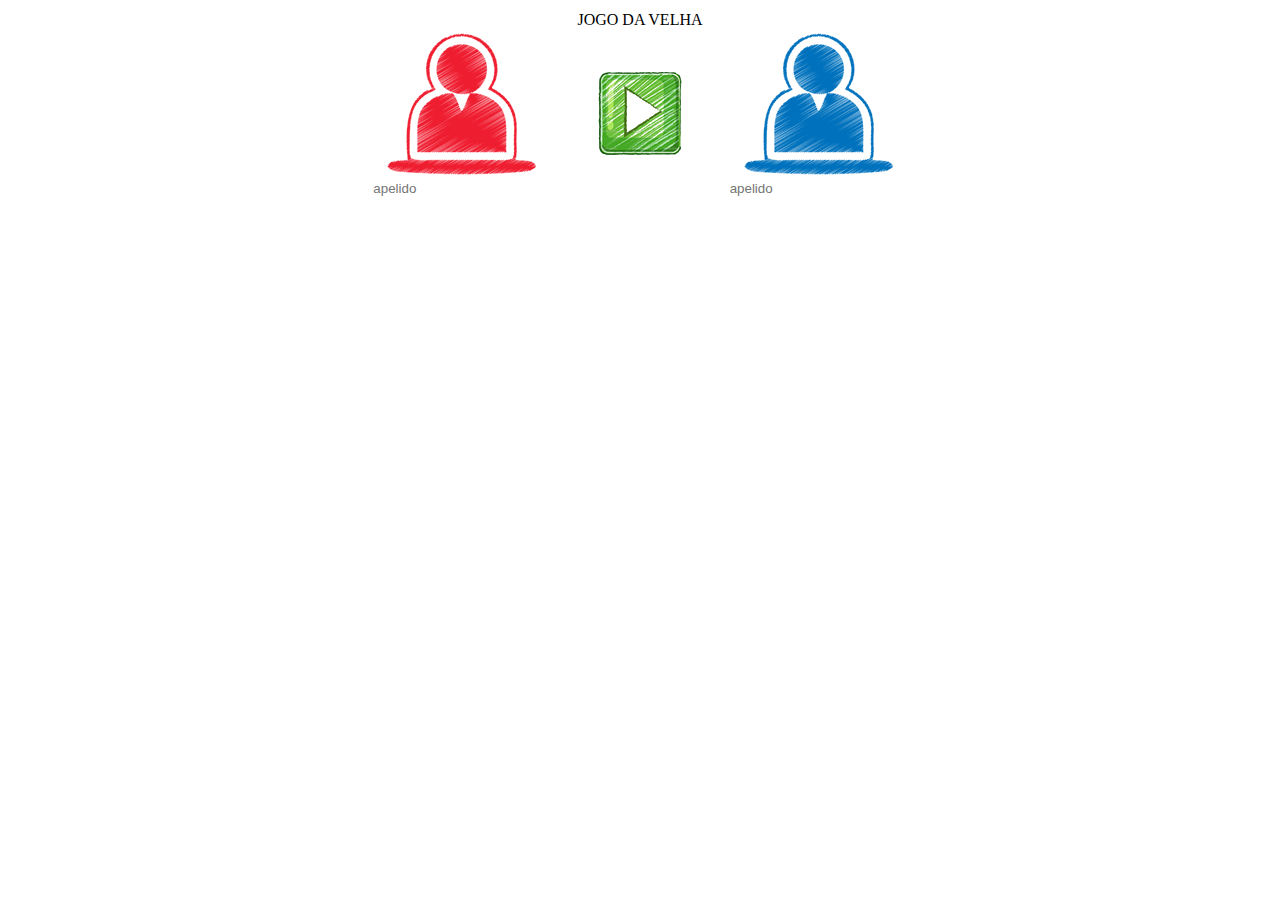
<file: jogo_da_velha Jquery/index.html>
<!DOCTYPE HTML>
<html lang="pt-br">
	<head>
		<meta charset="UTF-8">

		<title>Jogo da velha</title>
		<script src="jquery-2.2.1.js"></script>
		<script src="jogo.js"></script>
	</head>

	<body>
		<div id="pagina_inicial" align="center">

			<table border="0" width="600px;">
			<tbody>
				<tr>
					<td colspan="3" align="center">JOGO DA VELHA</td>

				</tr>
				<tr>
					<td align="center"><img src="imagens/jogador_1.png">
					</br>
					<input id="campo1" type="text" maxlength="10" placeholder="apelido" style="border: 0px;">
					</td>
					<td align="center"><img id="inicia_jogo" src="imagens/iniciar.png">
					</td>
					<td align="center"><img src="imagens/jogador_2.png">
					</br>
					<input id="campo2" type="text" maxlength="10" style="border:0px;" placeholder="apelido">
					</td>
				</tr>
			  </tbody>
			</table>
			
		</div>

		<div id="palco_jogo" style=" display: none; margin-top: 50px; text-align: center;">
			<div style="display: inline-block;" >

				<img src="imagens/jogador_1.png">
			</br>
			<span id="jg1"></span>
				<div style="display: inline-block;">
		</div>
	</div>
		<div style="display: inline-block;">
				<table border="0">
				<tr>
					<td  style="border-bottom: solid 1px green; border-right: solid green 1px;">
						<div class="jogada" id="a-1" class="jogada" style="width: 100px; height: 100px;">
							
						</div>
					</td>
					<td style="border-bottom: solid 1px green; border-right: solid 1px green;">
						<div id="a-2" class="jogada" class="jogada" style="width: 100px; height: 100px;">
							
						</div>
					</td>
					<td style="border-bottom: solid 1px green;">
						<div id="a-3" class="jogada" style="width: 100px; height: 100px;">
							
						</div>
					</td>
				</tr>
				<tr>
					<td style="border-bottom: solid 1px green; border-right: solid 1px green;">
						<div id="b-1" class="jogada" style="width: 100px; height: 100px;">
							
						</div>
					</td>
					<td style="border-bottom: solid 1px green; border-right: solid 1px green;">
						<div id="b-2" class="jogada" style="width: 100px; height: 100px;">
							
						</div>
					</td>
					<td style="border-bottom: solid 1px green;">
						<div id="b-3" class="jogada" style="width: 100px; height: 100px;">
						
					</div>
				</td>
				</tr>
				<tr>
					<td style="border-right: solid 1px green;">
						<div id="c-1" class="jogada" style="width: 100px; height: 100px;">
						
					</div>
				</td>
					<td style="border-right: solid 1px green;">
						<div id="c-2" class="jogada" style="width: 100px; height: 100px;">
						
					</div>
				</td>
					<td>
						<div id="c-3" class="jogada" style="width: 100px; height: 100px;">
						
					</div>
				</td>
				</tr>
			</table>
			</div >
			<div style="display: inline-block;">
				<img src="imagens/jogador_2.png">
			</br>
			<span id="jg2"></span>
			</div>
			
		</div>

	</body>
</html>
</file>
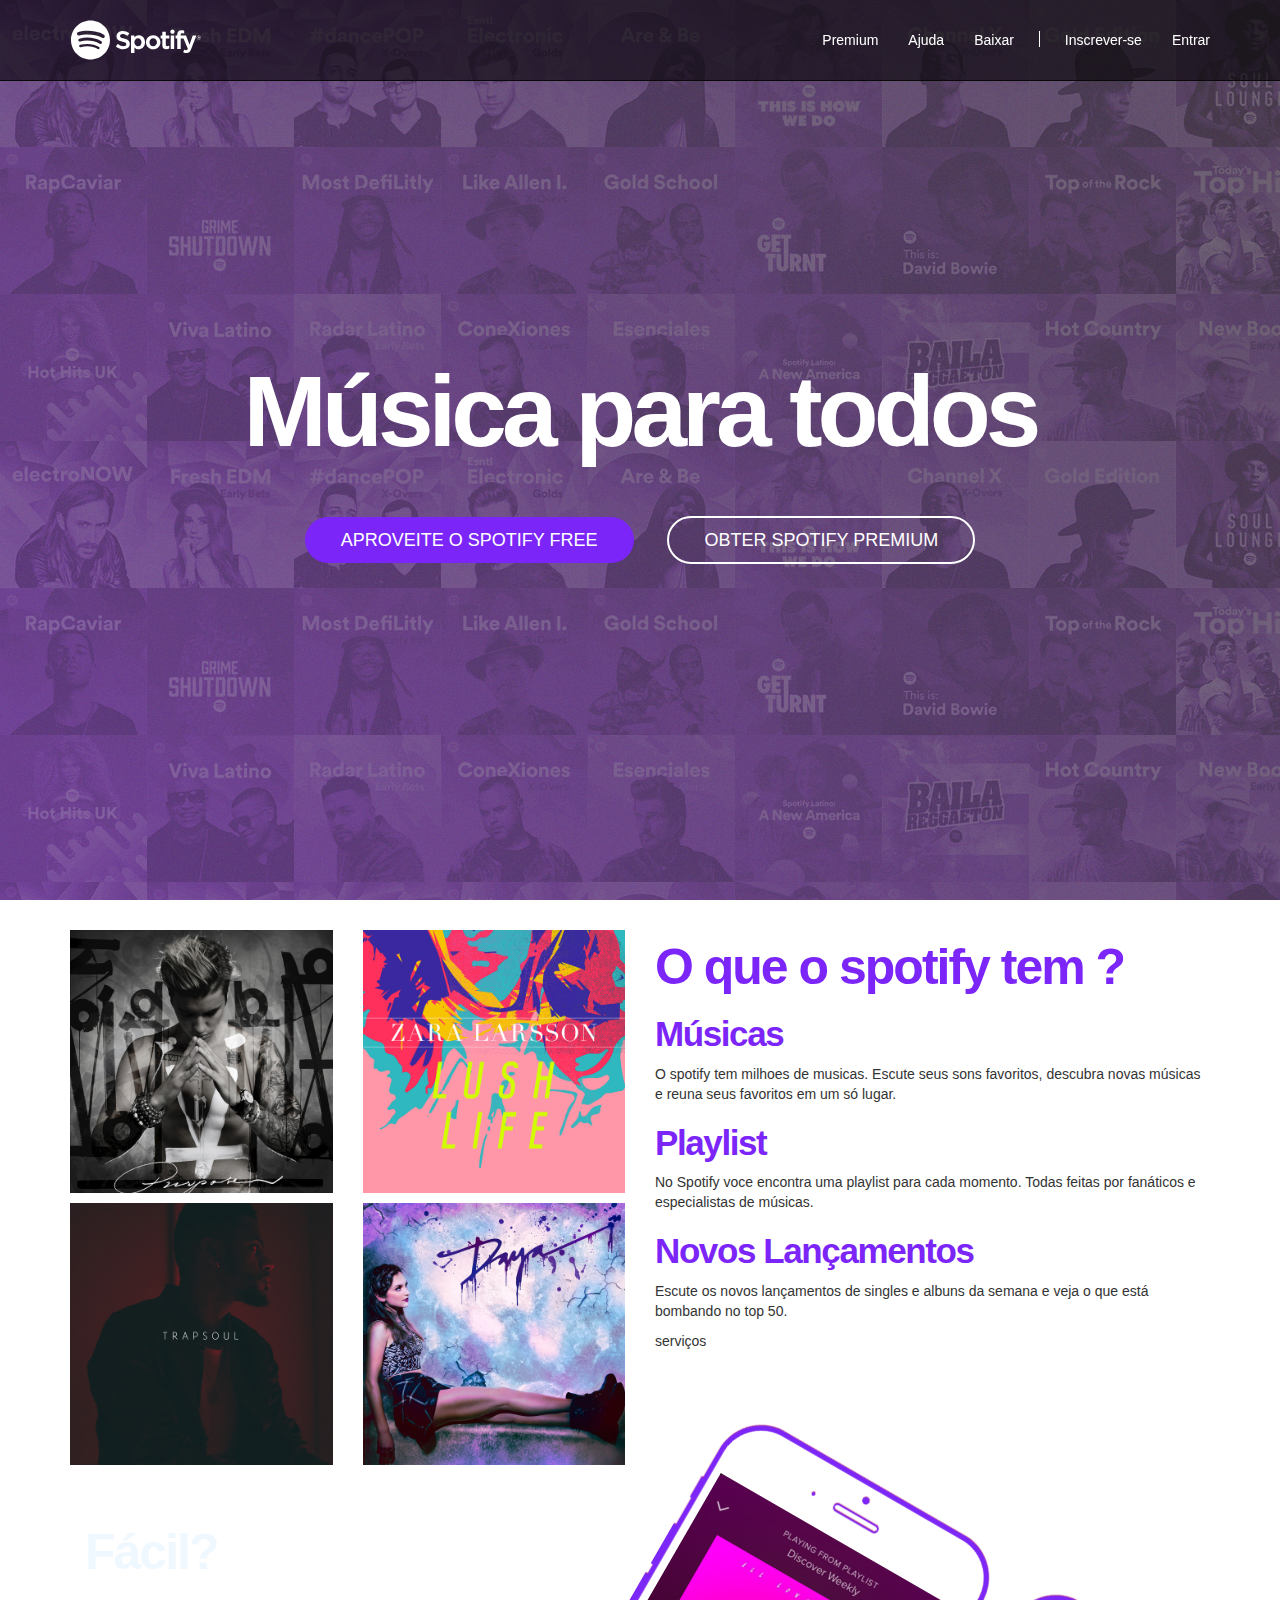
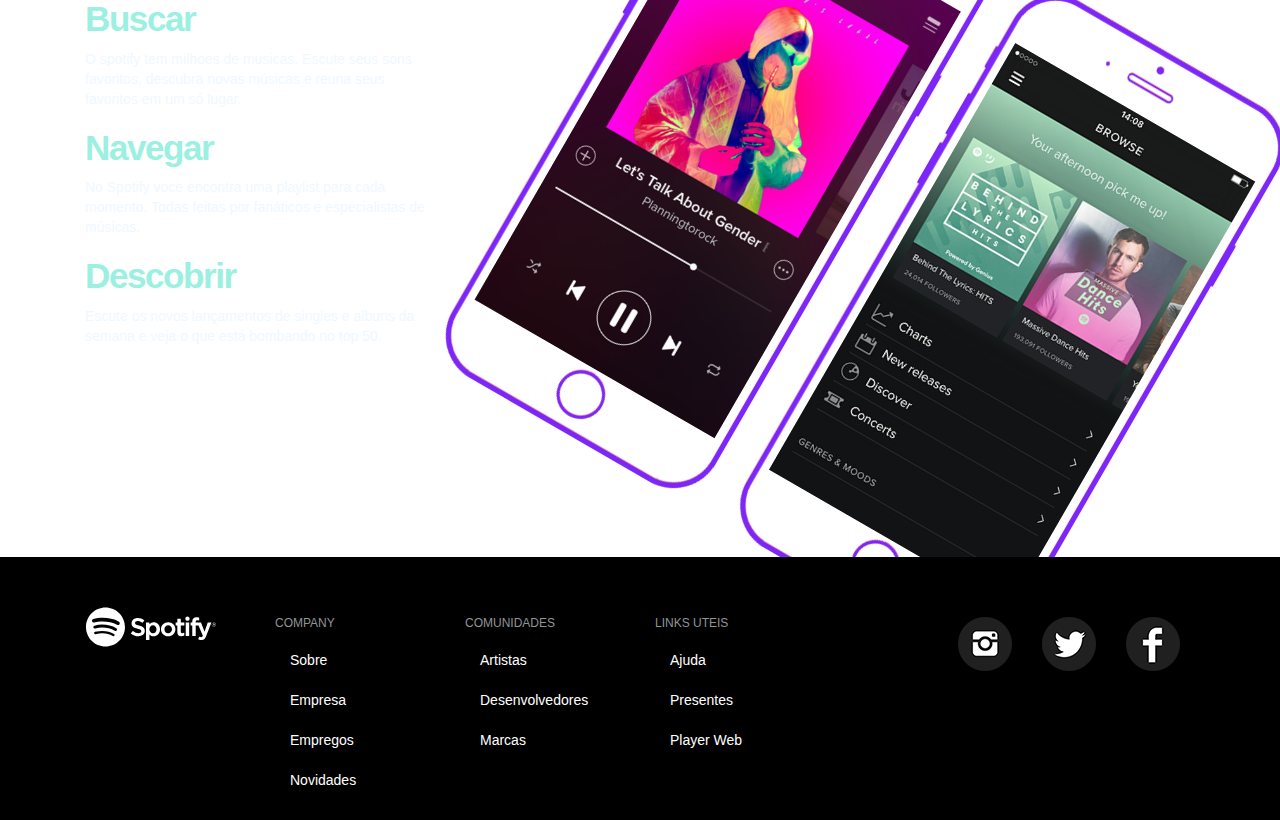
<file: projeto-inicial-spotify/index.html>
<!DOCTYPE html>
<html lang="pt-br">
  <head>
    <meta charset="utf-8">
    <meta http-equiv="X-UA-Compatible" content="IE=edge">
    <meta name="viewport" content="width=device-width, initial-scale=1">

    <title>Música para todos - Spotify</title>
    <link rel="icon" href="imagens/favicon.png">

    <!-- Bootstrap -->
    <link href="bootstrap/css/bootstrap.min.css" rel="stylesheet">
    <link href="estilo.css" rel="stylesheet">

    <!-- HTML5 shim and Respond.js for IE8 support of HTML5 elements and media queries -->
    <!-- WARNING: Respond.js doesn't work if you view the page via file:// -->
    <!--[if lt IE 9]>
      <script src="https://oss.maxcdn.com/html5shiv/3.7.2/html5shiv.min.js"></script>
      <script src="https://oss.maxcdn.com/respond/1.4.2/respond.min.js"></script>
    <![endif]-->
  </head>
  <body>

    <nav class="navbar navbar-inverse navbar-fixed-top navbar-transparente">
      
      <div class="container">
        <div class="navbar-header">

          <button type="button" class="navbar-toggle collapsed" data-toggle="collapse" data-target="#barra-navegacao">
            <span class="icon-bar"></span>
            <span class="icon-bar"></span>
            <span class="icon-bar"></span>

          </button>

          <a href="index.html" class="navbar-brand">
          
          <span class="img-logo">Spotify</span>
        </a>
       
          
        </div>
         <div class="collapse navbar-collapse" id="barra-navegacao">
           
        <ul class="nav navbar-nav navbar-right">
          <li><a href="">Premium</a></li>
          <li><a href="">Ajuda</a></li>
          <li><a href="">Baixar</a></li>
          <li class="divisor" role="separator"></li>
          <li><a href="">Inscrever-se</a></li>
          <li><a href="">Entrar</a></li>
        </ul>

        </div>
        
        
      </div>
    </nav>

<div class="capa">
  <div class="texto-capa">
    <h1>Música para todos</h1>
    <a href="" class="btn btn-custom btn-roxo btn-lg">Aproveite o Spotify Free</a>
    <a href="" class="btn btn-custom btn-branco btn-lg">Obter Spotify Premium</a>
    

  </div>
</div>

<section id="servicos">
  <div class="container">
    <div class='row'>

      <div class="col-md-6" >
        <div class="row albuns">

        <div class="col-md-6">
          <img src="imagens/img1.jpg" alt="" class="img-responsive">

        </div>

        <div class="col-md-6">

          <img src="imagens/img2.jpg" alt="" class="img-responsive">
        </div>
      </div>

        <div class="row">

          <div class="col-md-6">
          
            <img src="imagens/img3.jpg" alt="" class="img-responsive">

          </div>

          <div class="col-md-6">

            <img src="imagens/img4.jpg" alt="" class="img-responsive">

          </div>
        </div>

      </div>

      <!--separação linha-->

      <div class="col-md-6" >
        <h2>O que o spotify tem ?</h2>
        <h3>Músicas</h3>
        <p>
          O spotify tem milhoes de musicas. Escute seus sons favoritos, descubra novas músicas e reuna seus favoritos em um só lugar.
        </p>
        <h3>Playlist</h3>
        <p>
          No Spotify voce encontra uma playlist para cada  momento. Todas feitas  por fanáticos e especialistas  de músicas.
        </p>
        <h3>Novos Lançamentos</h3>
        <p>
          Escute os novos lançamentos de singles e albuns da semana e veja o que  está bombando no top 50.
        </p>

       serviços
      </div>

    </div>
  </div>

</section>

<section id="recursos">
  <div class="container">
    <div class="col-md-4" >
        <h2>Fácil?</h2>
        <h3>Buscar</h3>
        <p>
          O spotify tem milhoes de musicas. Escute seus sons favoritos, descubra novas músicas e reuna seus favoritos em um só lugar.
        </p>
        <h3>Navegar</h3>
        <p>
          No Spotify voce encontra uma playlist para cada  momento. Todas feitas  por fanáticos e especialistas  de músicas.
        </p>
        <h3>Descobrir</h3>
        <p>
          Escute os novos lançamentos de singles e albuns da semana e veja o que  está bombando no top 50.
        </p>

    </div>
    <div class="col-md-8" >
      <div class="row rotacao">

        <div class="col-md-6">

        <img src="imagens/iphone1.png" alt="" class="img-responsive">


        </div>

        <div class="col-md-6">

          <img src="imagens/iphone3.png" alt="" class="img-responsive">


        </div>

      </div>
        

    </div>

  </div>


</section>

<footer id="rodape">
  <div class="container">

    <div class="col-md-2">
      <span class="img-logo">Spotify</span>
      
    </div>

    <div class="col-md-2">
      <h4>company</h4>
      <ul class="nav">
        <li><a href="">Sobre</a></li>
        <li><a href="">Empresa</a></li>
        <li><a href="">Empregos</a></li>
        <li><a href="">Novidades</a></li>

      </ul>

    </div>

    <div class="col-md-2">
       <h4>comunidades</h4>
      <ul class="nav">
        <li><a href="">Artistas</a></li>
        <li><a href="">Desenvolvedores</a></li>
        <li><a href="">Marcas</a></li>
     

      </ul>

    </div>

   <div class="col-md-2">
    <h4>links uteis</h4>
    <ul class="nav">
      <li><a href="">Ajuda</a></li>
      <li><a href="">Presentes</a></li>
      <li><a href="">Player Web</a></li>

    </ul>
     

   </div>

    <div class="col-md-4">
      <ul class="nav">
        <li class="item-rede-social"><a href=""><img src="imagens/facebook.png"></a></li>
        <li class="item-rede-social"><a href=""><img src="imagens/twitter.png"></a></li>
        <li class="item-rede-social"><a href=""><img src="imagens/instagram.png"></a></li>
        
      </ul>
      

    </div>




    

  </div>
  

</footer>
    

    <!-- jQuery (necessary for Bootstrap's JavaScript plugins) -->
    <script src="https://ajax.googleapis.com/ajax/libs/jquery/1.11.3/jquery.min.js"></script>

    <!-- Include all compiled plugins (below), or include individual files as needed -->
    <script src="bootstrap/js/bootstrap.min.js"></script>
  </body>
</html>
</file>
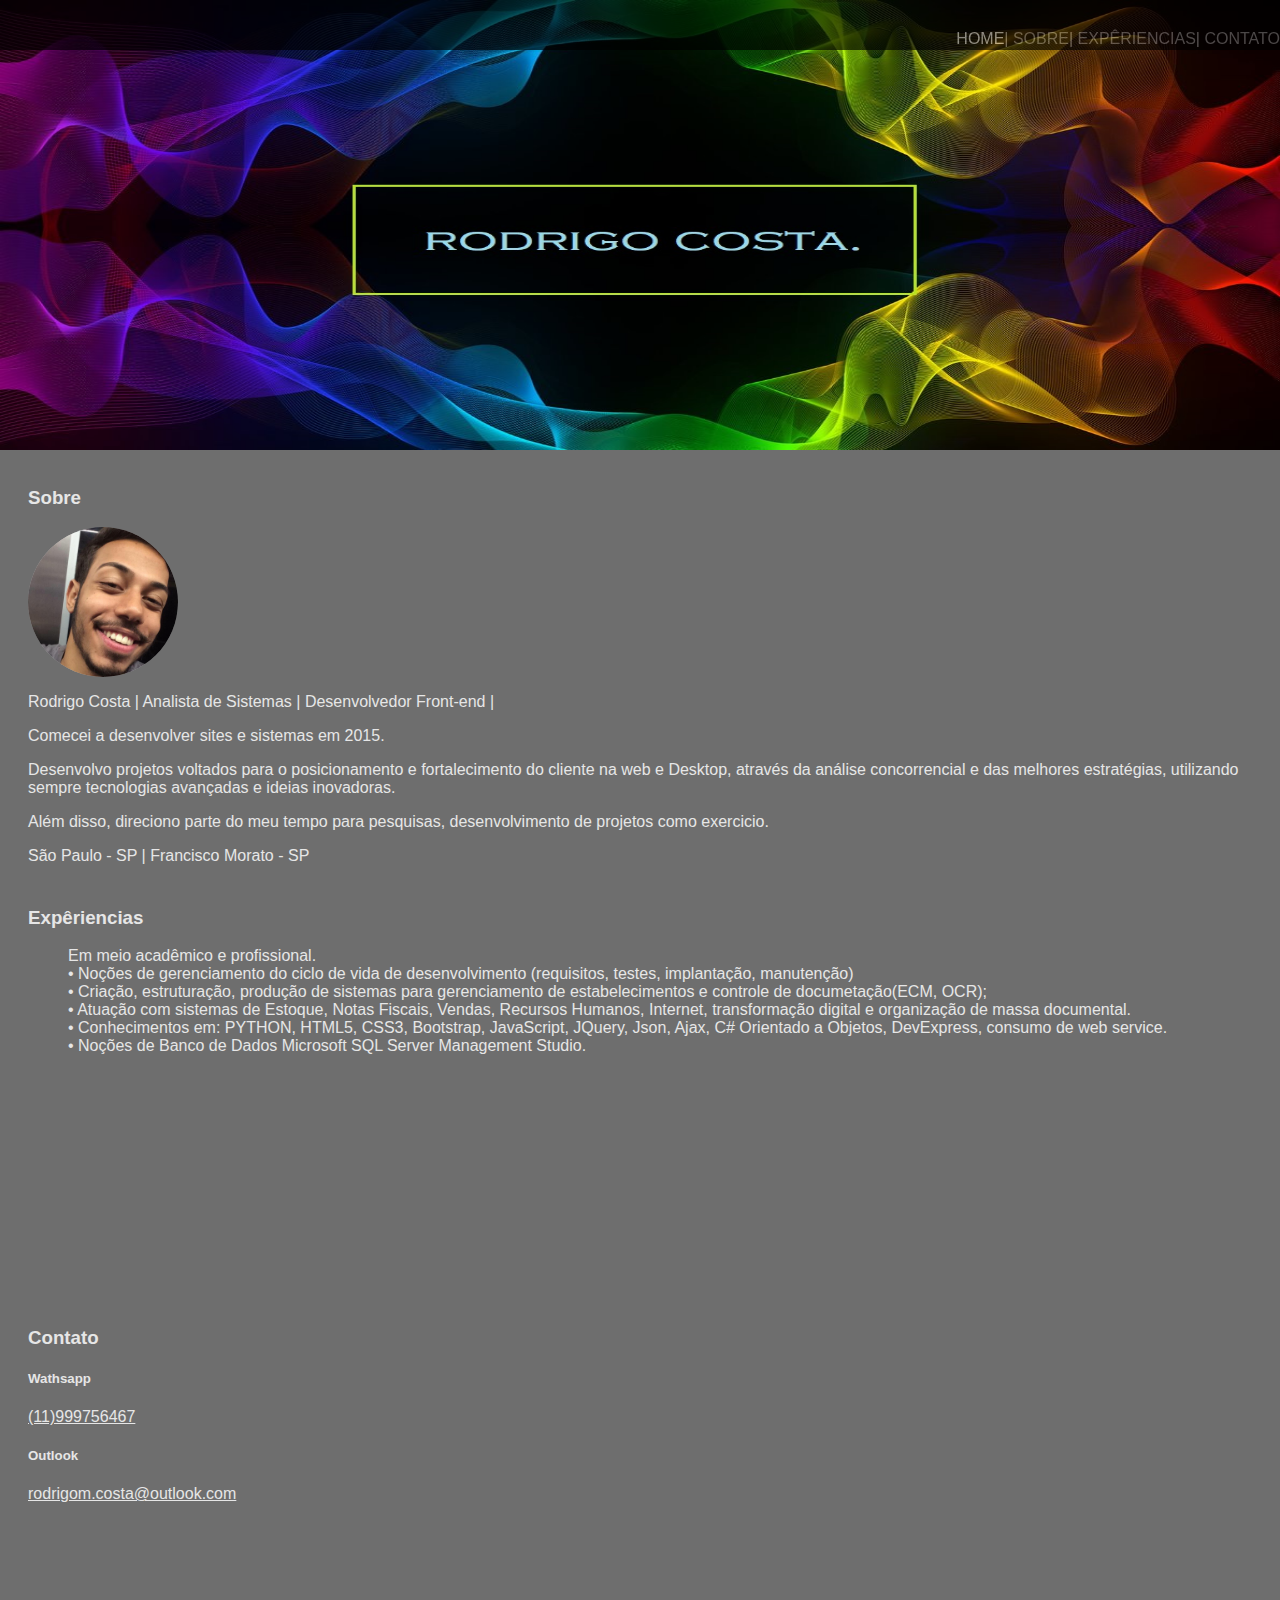
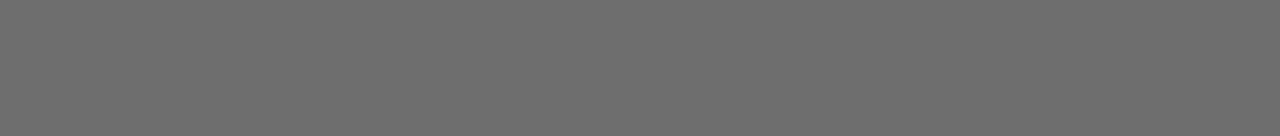
<file: Site de apresentaçõa/index.html>
<!DOCTYPE html>
<html>
<head>
	<title>Rodrigo-Desenvolvedor Front-end</title>
	<meta charset="utf-8">
	<style type="text/css">
	

	img{

		top: 0px;
		left: 0px;
		right: 0px;
		position: absolute;

	}

		
		body{
	background: #6E6E6E;
	padding: 5px;
	font-family: Verdana, sans-serif;


}
a:link{
	color:#6E6E6E; 
	text-decoration: none;

}
a:visited{
	color:#BDBDBD;
}
a:hover{
	color: white;
}

#posmen{
	position: fixed;
	top: 30px;
	right:0px;
	font-family: Verdana, sans-serif;
	}

#menu{
	position: fixed;
	top: 0px;
	left: 0px;
	width: 100%
	
}


#Sobre{
			background:#6E6E6E ;
			padding: 5px;
			width: : 400px;
			height: 400px;
			margin: 10px 10px;
			margin-top: 450px;
			

		}
#Serviços{
			background :#6E6E6E ;
			padding: 5px;
			width: : 400px;
			height: 400px;
			margin: 10px 10px;
			margin-top: 10px;

		}
#home{
			background:#6E6E6E  ;
			padding: 5px;
			width: : 400px;
			height: 400px;
			margin: 10px 10px;
			margin-top: 10px;

		}
#Exp{
			background:#6E6E6E  ;
			padding: 5px;
			width: : 400px;
			height: 400px;
			margin: 10px 10px;
			margin-top: 10px;

		}
#porti{
			background:#6E6E6E  ;
			padding: 5px;
			width: : 400px;
			height: 400px;
			margin: 10px 10px;
			margin-top: 10px;

		}
#Contato{
			background:#6E6E6E  ;
			padding: 5px;
			width: : 400px;
			height: 400px;
			margin: 10px 10px;
			margin-top: 10px;

		}
		.caixa{
	background: black;
	opacity:0.65;
	-moz-opacity: 0.65;
	filter: alpha(opacity=65);
	width: 50px;
	height: 50px;
	color: gray;
}
.circle {
  background-color: #aaa;
  border-radius: 50%;
  width: 150px;
  height: 150px;
  overflow: hidden;
  position: relative;
}

.circle img {
  bottom: 0;
  width: 100%;
position: absolute;
}
.font{
	font-family: Verdana, sans-serif;
	color: #E6E6E6;
}

	</style>


</head>
<body>
	
		<img src="CSS/RAIN.jpg" width="100%" height="450px" >

		

	</div>
	<div id="menu" class="caixa">
		<div id="posmen">
		<a href="">HOME</a>|
		<a href="#Sobre">SOBRE</a>|
		<a href="#Exp">EXPÊRIENCIAS</a>|
		<a href="#Contato">CONTATO</a>
		</div>
	</div>

	

	<div id="Sobre" class="font">
		<h3>Sobre</h3>
		<div class="circle">
  <img src="CSS/ro.jpg">
</div>
		
		<p>Rodrigo Costa | 
Analista de Sistemas | Desenvolvedor Front-end |

<p>Comecei a desenvolver sites e sistemas em 2015.</p>

<p>Desenvolvo projetos voltados para o posicionamento e fortalecimento do cliente na web e Desktop, através da análise concorrencial e das melhores estratégias, utilizando sempre tecnologias avançadas e ideias inovadoras.</p>

<p>Além disso, direciono parte do meu tempo para pesquisas, desenvolvimento de projetos como exercicio.</p>
<p>São Paulo - SP | Francisco Morato - SP</p>
	</div>

	<div id="Exp" class="font">
		<h3>Expêriencias</h3>
		<ul>
			<p>
				
				Em meio acadêmico e profissional.<br>
•	Noções de gerenciamento do ciclo de vida de desenvolvimento (requisitos, testes, implantação, manutenção)<br>
•	Criação, estruturação, produção de sistemas para gerenciamento de estabelecimentos e controle de documetação(ECM, OCR);<br>
•	Atuação com sistemas de Estoque, Notas Fiscais, Vendas, Recursos Humanos, Internet, transformação digital e organização de massa documental.<br>
•	Conhecimentos em: PYTHON, HTML5, CSS3, Bootstrap, JavaScript, JQuery, Json, Ajax, C# Orientado a Objetos, DevExpress, consumo de web service.<br>
•	Noções de Banco de Dados Microsoft SQL Server Management Studio.<br>
			</p>

		</ul>
	
	</div>
	
	<div id="Contato" class="font">
		<h3>Contato</h3>
		<h5>Wathsapp</h5>
		<u><p>(11)999756467</p></u>

		<h5>Outlook</h5>
		<u><p>rodrigom.costa@outlook.com</p></u>
	</div>

</body>
</html>
</file>
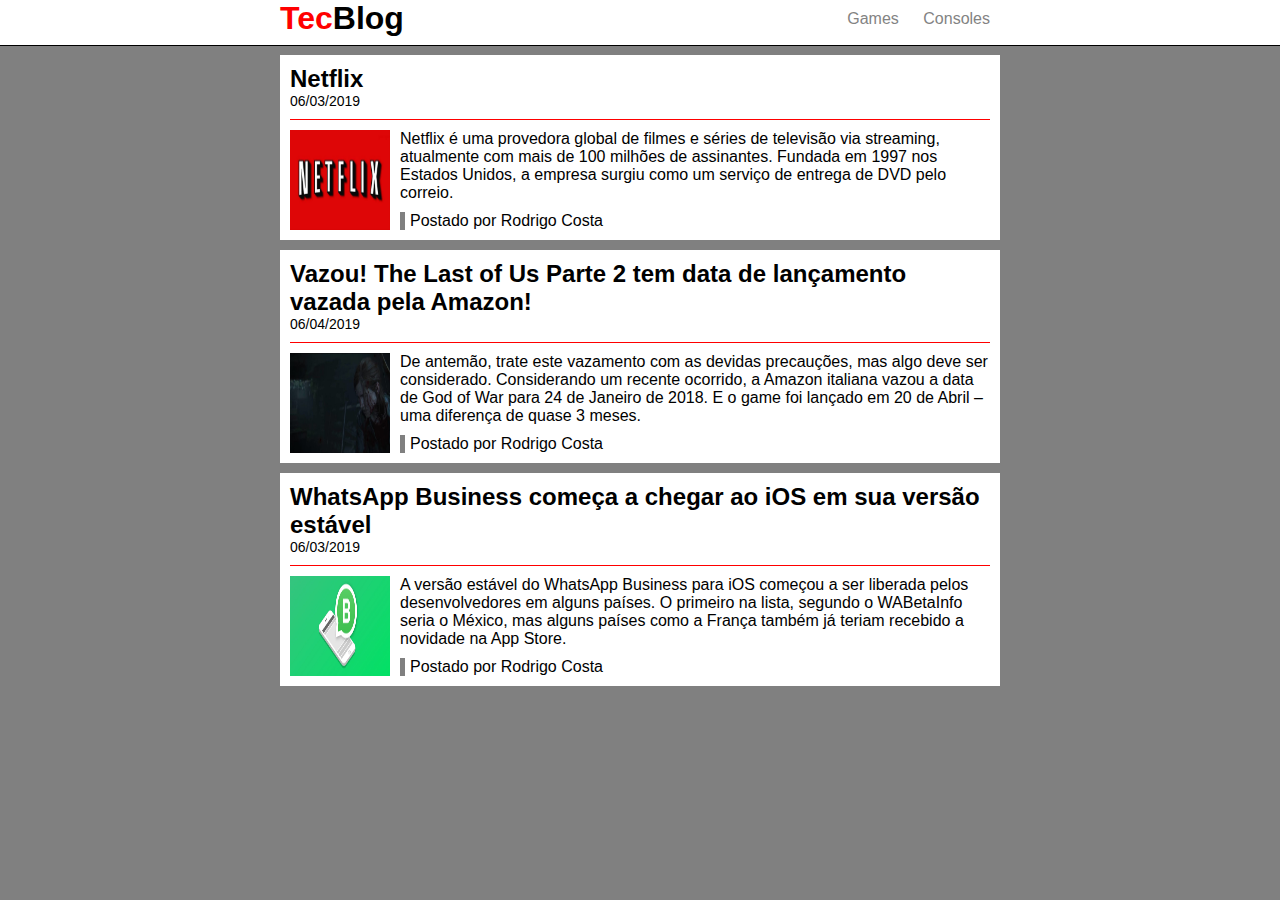
<file: tecblog/index.html>
<!DOCTYPE html>
<html>
<head>
	<title>TecBlog-Seu Blog de Tecnologia</title>
	<meta charset="utf-8">
	<link rel="stylesheet" type="text/css" href="css/style.css"/>
</head>
<body>

	

	<div id="navegacao">
		<div id="area">
			<H1 id="logo"><span class="vermelho">Tec</span>Blog</H1>
			<div id="menu">
				<a href="index.html">Games</a>
				<a href="index.html">Consoles</a>
			</div>

		</div>

	</div>

	<div id="area-princ">
		<div id="postagem">
			<h2>Netflix</h2>
			<span class="data-post">06/03/2019</span>
			<img class="img" src="img/img1.jpg" >
			<p>Netflix é uma provedora global de filmes e séries de televisão via streaming, atualmente com mais de 100 milhões de assinantes. Fundada em 1997 nos Estados Unidos, a empresa surgiu como um serviço de entrega de DVD pelo correio.</p>
            
            <span class="borda">Postado por Rodrigo Costa</span>
		</div>
		<div id="postagem">
			<h2>Vazou! The Last of Us Parte 2 tem data de lançamento vazada pela Amazon!</h2>
			<span class="data-post">06/04/2019</span>
			<img class="img" src="img/img2.jpg" >
			<p>De antemão, trate este vazamento com as devidas precauções, mas algo deve ser considerado. Considerando um recente ocorrido, a Amazon italiana vazou a data de God of War para 24 de Janeiro de 2018. E o game foi lançado em 20 de Abril – uma diferença de quase 3 meses.</p>
            
            <span class="borda">Postado por Rodrigo Costa</span>
		</div>
		<div id="postagem">
			<h2>WhatsApp Business começa a chegar ao iOS em sua versão estável</h2>
			<span class="data-post">06/03/2019</span>
			<img class="img" src="img/img3.jpg" >
			<p>A versão estável do WhatsApp Business para iOS começou a ser liberada pelos desenvolvedores em alguns países. O primeiro na lista, segundo o WABetaInfo seria o México, mas alguns países como a França também já teriam recebido a novidade na App Store.</p>
            
            <span class="borda">Postado por Rodrigo Costa</span>
		</div>
	</div>


	

</body>
</html>
</file>
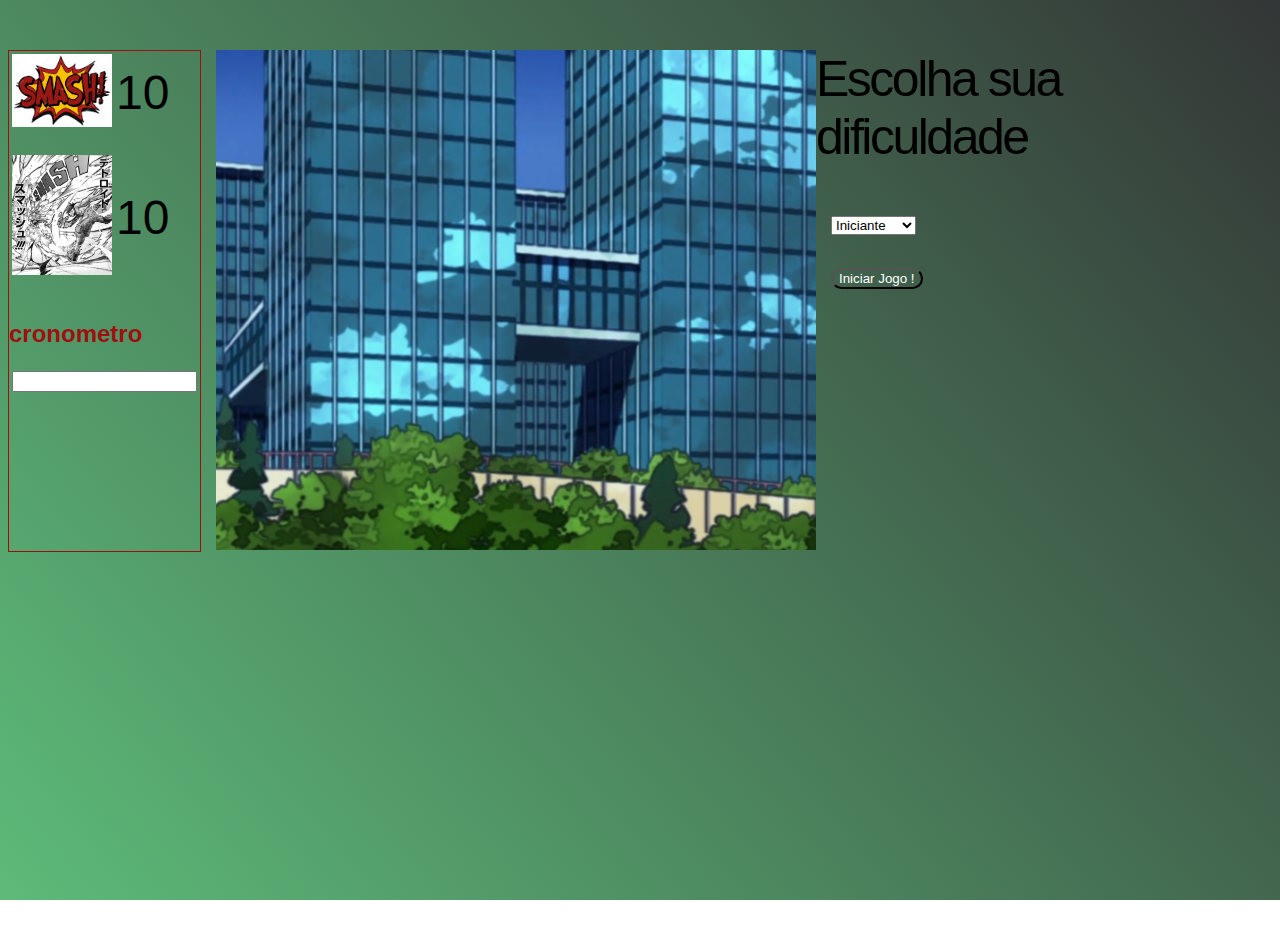
<file: jogo bnh JavaScript/jogo.html>
<!DOCTYPE html>
<html>
<head>
	<link rel="stylesheet" href="estilo.css">
	
	<title>jogo-samash</title>
	<meta charset="utf-8">
	<script src="jogo.js"></script>
</head>
<body class="capa" >
	
	<div style=" vertical-align: middle; float: left;width: auto; height: 500px; border:solid 1px rgb(158, 16, 16); margin-right:15px;">
		<table border="0">
			<tr>
				<td><img width="100" hight="100" src="imagens/sma.jpg"></td>
				<td><span style="font-size: 48px;font-family: cursive, sans-serif" id="viloes">10</span></td>
			</tr>
		</table>
	</br>
	<table border="0">
		<tr>
			<td><img width="100" hight="100" src="imagens/smash2.jpg"></td>
			<td><span style="font-size: 48px; font-family: cursive, sans-serif" id="baloes_estourados">10</span></td>
		</tr>
	</table border="0">
       </br>
    <table border="0">
    	<tr>
			<h2 style="color:rgb(158, 16, 16)">cronometro</h2>
    		<td><input type="text" id="cronometro" /></td>
    		
    		



    	</tr>

    </table>
	</div>
	<div id="cenario" style="float: left; width: 600px ; height:500px; background: url('imagens/ua2.png'); background-position: bottom;">
    		
		</div>

<h3>Escolha sua dificuldade</h3>

<select id="select">
  <option value="1">Iniciante</option>
  <option value="2">Normal</option>
  <option value="3">Dificil</option>
  
</select>
<br>
<br>

<button onclick="iniciaJogo()">Iniciar Jogo !</button>
		

		
		


</body>
</html>
</file>
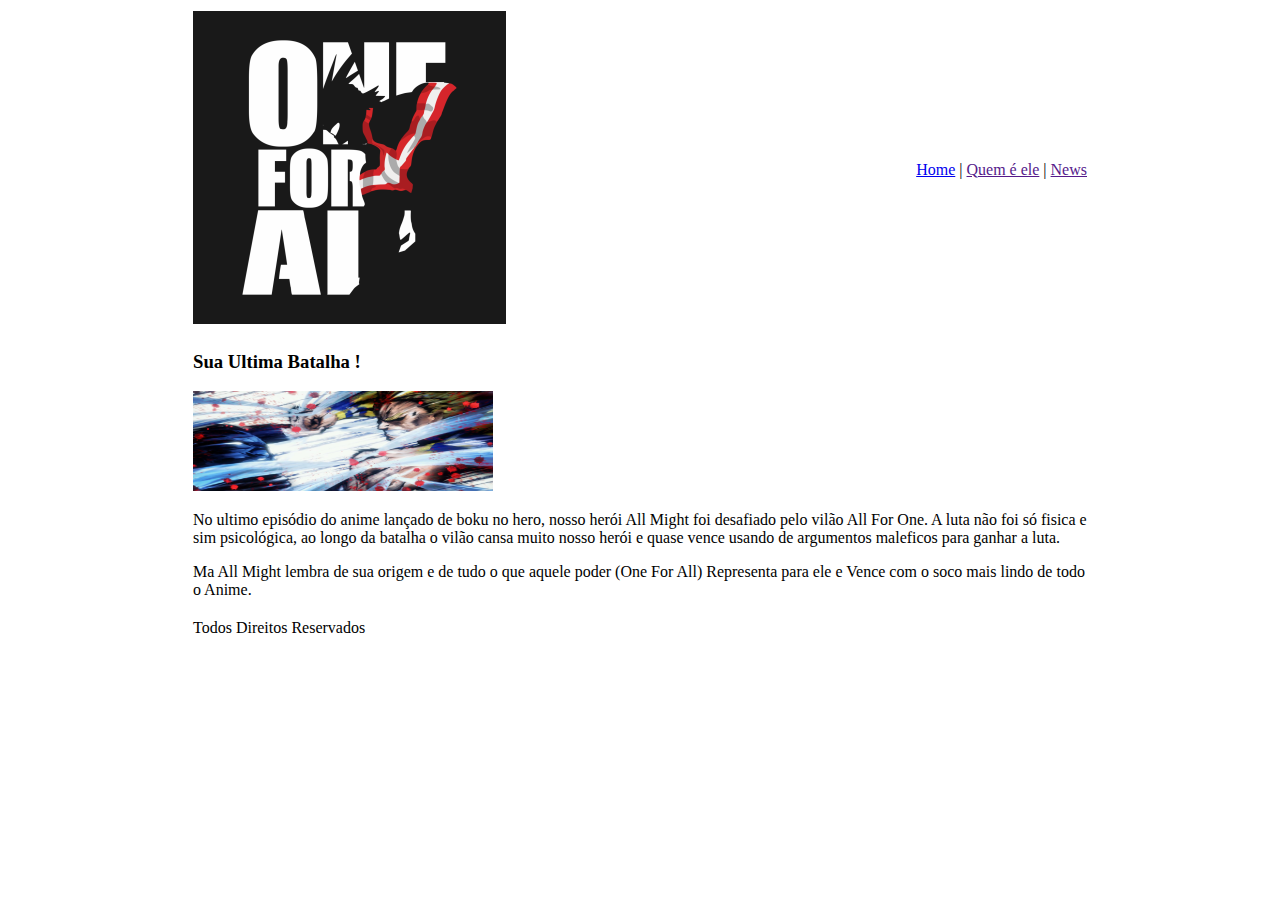
<file: Projeto Final bnh HTML/news.html>
<!DOCTYPE html>
<html>
<head>
	<title>News</title>
	<meta charset="utf-8">
</head>
<body>
	<table border="0" width="900" align="center">
		<tr>
			<td><img src="imagens/logo.png"></td>
			<td align="right"><a href="index.html">Home<a/> | <a href="">Quem é ele<a/> | <a href="">News<a/></td>



		</tr>
		<tr>
			<td colspan="2">
				<h3>Sua Ultima Batalha !</h3>
				<img src="imagens/allvsone.jpg" width="300" height="100">
				<p>No ultimo episódio do anime lançado de boku no hero, nosso herói All Might foi desafiado pelo vilão All For One. A luta não foi só fisica e sim psicológica, ao longo da batalha o vilão cansa muito nosso herói e quase vence usando de argumentos maleficos para ganhar a luta.</p>
				<p>Ma All Might lembra de sua origem e de tudo o que aquele poder (One For All) Representa para ele e Vence com o soco mais lindo de todo o Anime.</p>


			</td>

			

		
			


		</tr>
		<tr>
			<td colspan="2">Todos Direitos Reservados</td>
		</tr>



	</table>
</body>
</html>
</file>
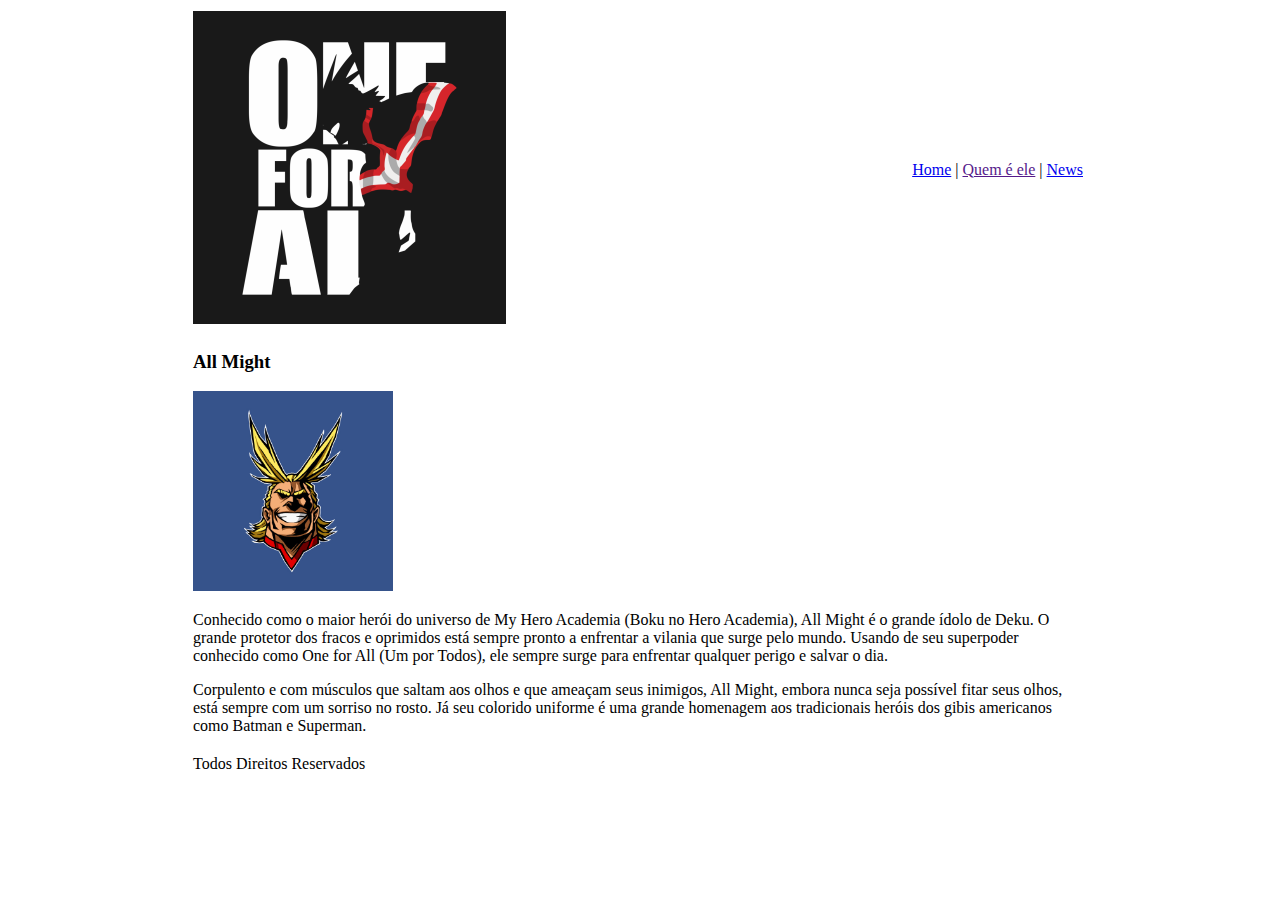
<file: Projeto Final bnh HTML/quem-e-ele.html>
<!DOCTYPE html>
<html>
<head>
	<title>Quem é ele</title>
	<meta charset="utf-8">
</head>
<body>
	<table border="0" width="900" align="center">
		<tr>
			<td><img src="imagens/logo.png"></td>
			<td align="right"><a href="index.html">Home<a/> | <a href="">Quem é ele<a/> | <a href="news.html">News<a/></td>

		</tr>

		<tr>

            
			<td colspan="3">

				<h3>All Might</h3>
				<img src="imagens/all.jpg" width="200" height="200">
				<p>Conhecido como o maior herói do universo de My Hero Academia (Boku no Hero Academia), All Might é o grande ídolo de Deku. O grande protetor dos fracos e oprimidos está sempre pronto a enfrentar a vilania que surge pelo mundo. Usando de seu superpoder conhecido como One for All (Um por Todos), ele sempre surge para enfrentar qualquer perigo e salvar o dia.</p>
				<p>Corpulento e com músculos que saltam aos olhos e que ameaçam seus inimigos, All Might, embora nunca seja possível fitar seus olhos, está sempre com um sorriso no rosto. Já seu colorido uniforme é uma grande homenagem aos tradicionais heróis dos gibis americanos como Batman e Superman.<p/>
			<td>

		</tr>
		<tr>
			<td colspan="2">Todos Direitos Reservados</td>
			

		</tr>
	</table>



</body>
</html>
</file>
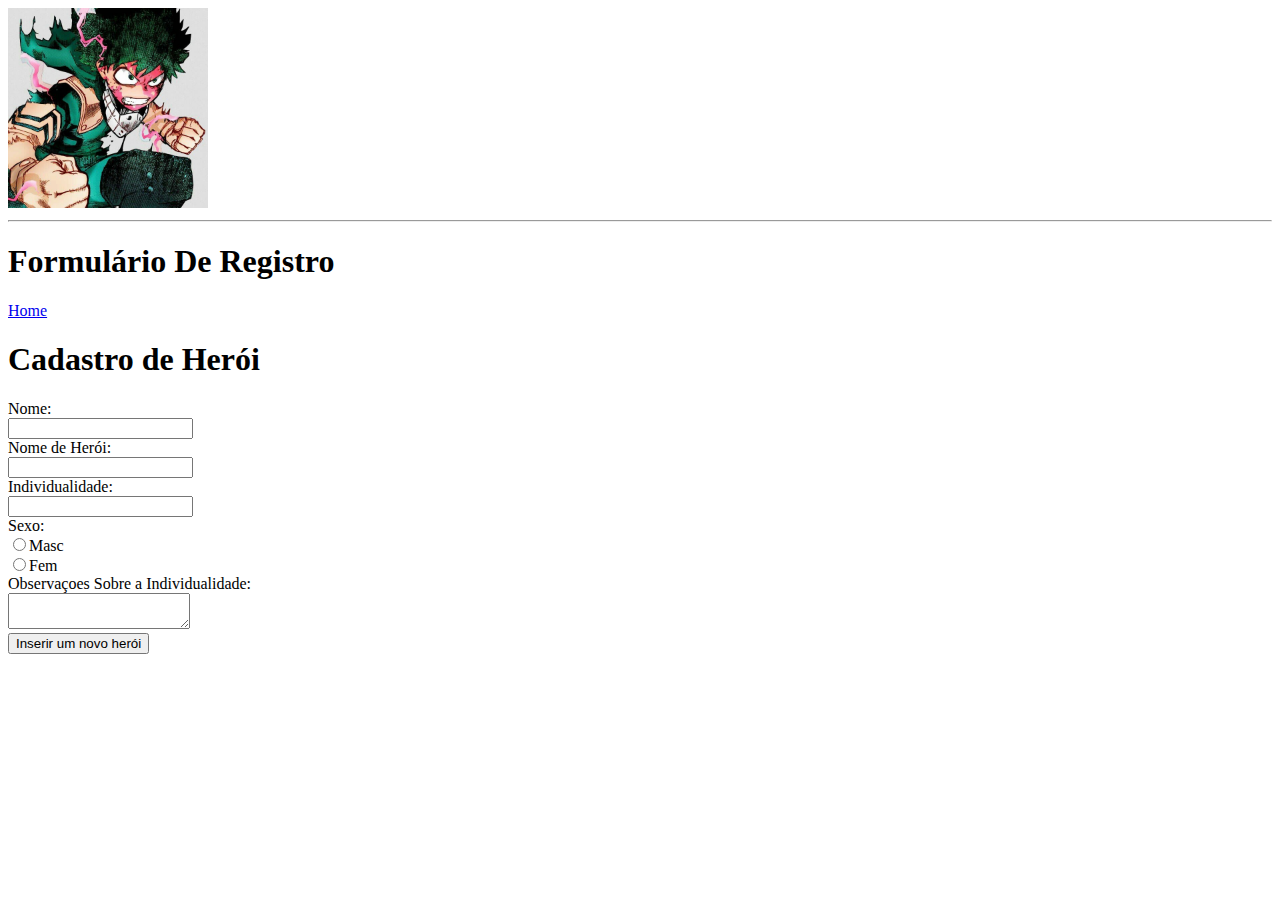
<file: Site dos Heróis HTML/formularios.html>
<!DOCTYPE html>
<html>
<head>
	<title>Formulários</title>
	<meta charset="utf-8">
</head>
<body>

	<img src="img/mid2.jpg" width="200" height="200"><br/>
	<hr/>
	<h1>Formulário De Registro</h1>
	<a href="projeto.html">Home</a>
	
	

	<h1>Cadastro de Herói</h1>
	<form>
		Nome:<br/>
		<input type="text"/><br/>
		Nome de Herói:<br/>
		<input type="text"/><br/>
		Individualidade:<br/>
		<input type="password" /><br/>
		Sexo:<br/>
		<input type="radio" name="Sexo">Masc<br/>
		<input type="radio" name="Sexo">Fem<br/>
		Observaçoes Sobre a Individualidade:<br/>
		<textarea></textarea><br/>

		<input type="button" value="Inserir um novo herói">


		



	</form>

</body>
</html>
</file>
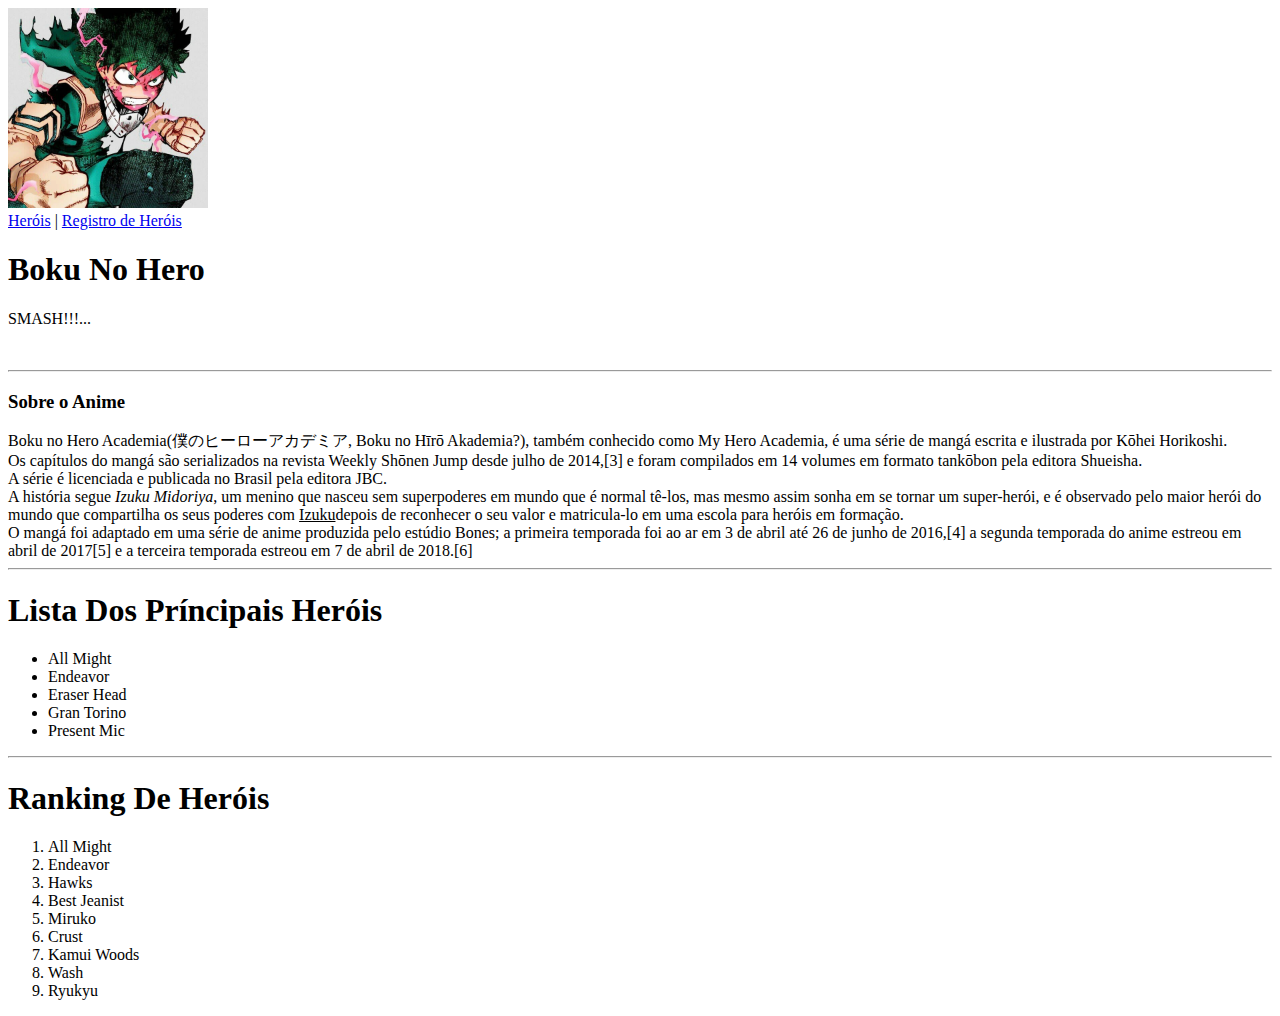
<file: Site dos Heróis HTML/projeto.html>
<!doctype html>

<html>
  <head>
  	<title>Meu Site</title>
  	<meta charset="utf-8"/>
  </head>
  <body>
  	<img src="img/mid2.jpg" width="200" height="200"><br/>
  	<a href="tabela.html">Heróis</a>&nbsp;|&nbsp;<a href="formularios.html">Registro de Heróis</a>
  	

	
	<h1>Boku No Hero</h1>
	<p>SMASH!!!...</p><br>
	<hr/>
	<h3>Sobre o Anime</h3>
<srong>Boku no Hero Academia</srong>(僕のヒーローアカデミア, Boku no Hīrō Akademia?), também conhecido como My Hero Academia, é uma série de mangá escrita e ilustrada por Kōhei Horikoshi.<br> Os capítulos do mangá são serializados na revista Weekly Shōnen Jump desde julho de 2014,[3] e foram compilados em 14 volumes em formato tankōbon pela editora Shueisha.<br> A série é licenciada e publicada no Brasil pela editora JBC. <br>A história segue <em>Izuku Midoriya</em>, um menino que nasceu sem superpoderes em mundo que é normal tê-los, mas mesmo assim sonha em se tornar um super-herói, e é observado pelo maior herói do mundo que compartilha os seus poderes com <u>Izuku</u>depois de reconhecer o seu valor e matricula-lo em uma escola para heróis em formação.<br> O mangá foi adaptado em uma série de anime produzida pelo estúdio Bones; a primeira temporada foi ao ar em 3 de abril até 26 de junho de 2016,[4] a segunda temporada do anime estreou em abril de 2017[5] e a terceira temporada estreou em 7 de abril de 2018.[6]


	<hr/>
	<h1>Lista Dos Príncipais Heróis</h1>
	<ul>
		<li>All Might</li>
		<li>Endeavor</li>
		<li>Eraser Head</li>
		<li>Gran Torino</li>
		<li>Present Mic</li>
	</ul>
	<hr/>
	<h1>Ranking De Heróis</h1>
	<ol>
		<li>All Might</li>
		<li>Endeavor</li>
		<li>Hawks</li>
		<li>Best Jeanist</li>
		<li>Miruko</li>
		<li>Crust</li>
		<li>Kamui Woods</li>
		<li>Wash</li>
		<li>Ryukyu</li>
	</ol>




  </body>


</html>
</file>
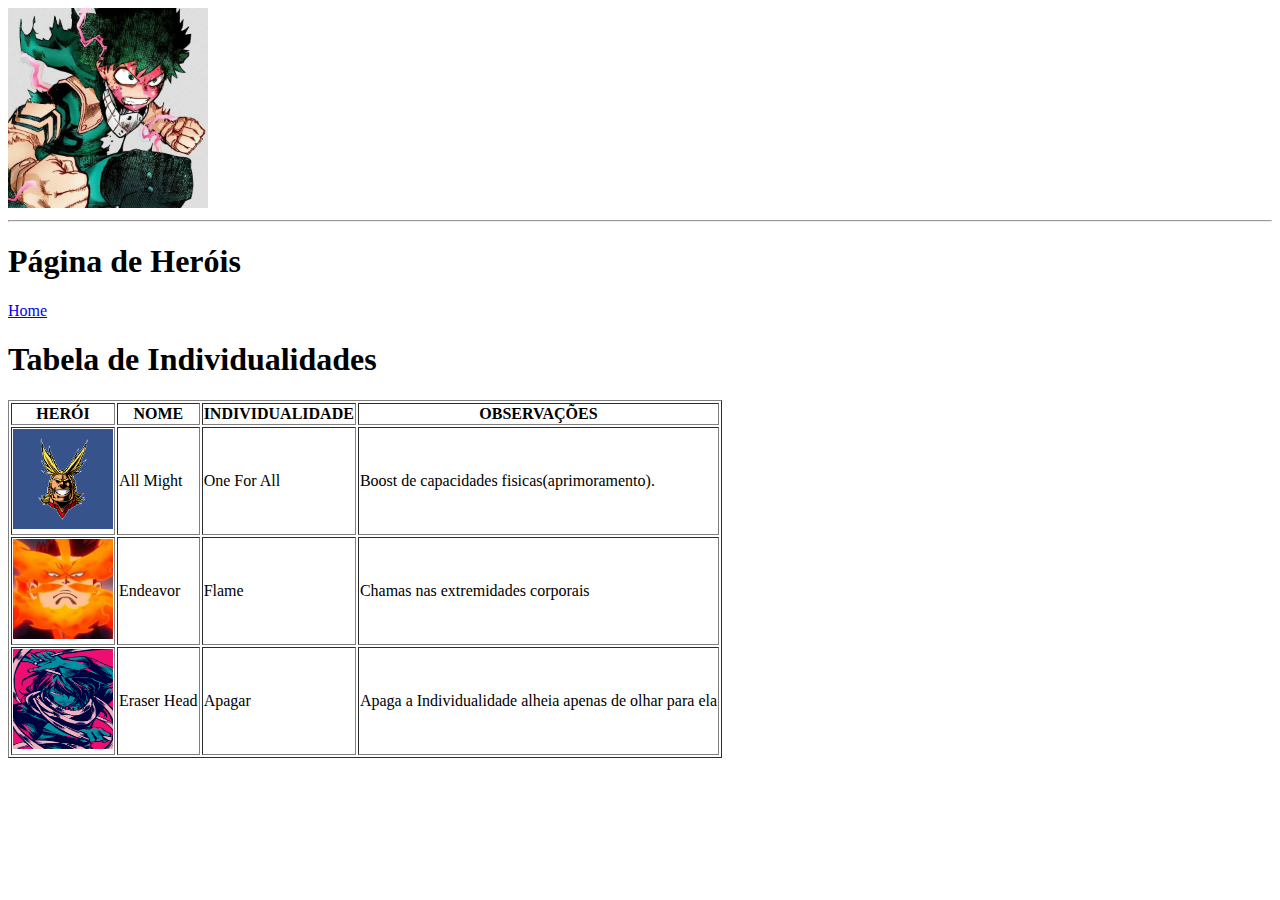
<file: Site dos Heróis HTML/tabela.html>
<!DOCTYPE html>
  <html>
  <head>
  	<title>Heróis</title>
  	<meta charset="utf-8">
  </head>
  <body>
    <img src="img/mid2.jpg" width="200" height="200"><br/>
    <hr/>
    <h1>Página de Heróis</h1>
    
  	<a href="projeto.html">Home</a>
    <h1>Tabela de Individualidades</h1>
      <table border="1">
      	<tr>
      		<th>HERÓI</th>
      		<th>NOME</th>
      		<th>INDIVIDUALIDADE</th>
          <th>OBSERVAÇÕES</th>
      	</tr>

      	<tr>
      		<td><img src="img/all.jpg" width="100" height="100s"></td>
      		<td>All Might</td>
      		<td>One For All</td>
          <td>Boost de capacidades fisicas(aprimoramento).</td>
      		
      	</tr>

      	<tr>
      		<td><img src="img/end.jpg" width="100" height="100"></td>
      		<td>Endeavor</td>
      		<td>Flame</td>
          <td>Chamas nas extremidades corporais</td>
      	</tr>

        <tr>
          <td><img src="img/eraser.png" width="100" height="100"></td>
          <td>Eraser Head</td>
          <td>Apagar</td>
          <td>Apaga a Individualidade alheia apenas de olhar para ela</td>
        </tr>







      </table>
  </body>
  </html>
</file>
<file: projeto-inicial-spotify/estilo.css>
/*======= Barra de navegação=======*/

.img-logo{

height: 40px;
width: 132px;
background: url('imagens/spotify.svg') no-repeat;

display: block;

background-size: contain;
color: transparent;

}

nav.navbar-transparente {
padding: 15px 0px;
background: rgba(0,0,0,0.6);
}

.navbar-brand{

padding: 5px 15px;

}

.divisor{

	width: 1px;
	height: 16px;
	background: white;
	margin:16px 10px;
}

.navbar-inverse .navbar-nav>li>a, footer .nav a{
color:white;


}

.navbar-inverse .navbar-nav>li>a:hover,footer .nav a:hover{
background: none;

	color:#9bf0e1;
}

/*======Layout=========*/
html, body, .capa{


	height: 100%;
}

body{

		
		background: url('imagens/capa.png'),
                    url('imagens/ruido.png'),
                    linear-gradient(50deg,#654ea3,#3E5151);
                    background-attachment: fixed;
					font-family: Helvetica,Arial,sans-serif;
					
					overflow-x: hidden;
}
/*======Botões=========*/

.btn-custom{

	color: white;
	-webkit-border-radius: 500px;
	-moz-border-radius: 500px;
	padding: 10px 35px;
	margin: 0px 15px;
	text-transform: uppercase;
	transition: background 0.4s, color 0.4s;

	
}
.btn-roxo{

	background: #7c25f8;
}
.btn-roxo:hover{

	background-color: #6207e3;
	color:white;
}
.btn-branco{

	border: 2px solid white;
}
.btn-branco:hover{
background-color: white;
color: black;
}
/*======imagem de capa=========*/

.capa{

	
	display: table;
	width: 100%;
}


.texto-capa{
	text-align: center;
	color: white;
display: table-cell;
vertical-align: middle;

}

/*======formatação de textos=========*/

h1{

	font-size: 100px;
	font-weight:900;
	letter-spacing: -0.05em;
	margin-bottom: 50px;
}
h2{
	font-size: 50px;
	font-weight: 700;
	letter-spacing: -0.04em;
}
h3{

	font-size: 35px;
	font-weight: 700;
	letter-spacing: -0.04em; 
}
#rodape h4{

	color:#919496;
	font-size: 12px;
	text-transform: uppercase;


}

#servicos h2, #servicos h3 {


	color:#7c25f8;

}

#recursos h3{

	color: #9bf0e1;
}
/*======= Seção de serviços=======*/
#servicos{
	background: white;
	padding-top:20px;
	padding-bottom:20px;
}
.albuns{

	padding: 10px 0px 10px 0px;
}

/*======= Seção de recursos=======*/
.rotacao{
	-ms-transform: rotate(30deg);
	-webkit-transform: rotate(30deg);
	transform: rotate(30deg);
	padding-left: 80px;
	
}

#recursos{
	
	padding-top:20px;
	padding-bottom:20px;
	color: aliceblue;

}
/*======Rodapé=========*/

footer{
background: #000;
padding: 50px 0px 20px 0px;
position: relative;
}
.item-rede-social{
     
     float:right;


}
</file>
<file: tecblog/css/style.css>
/*limpar formatação dos browsers tira a formataçao padrao dos browsers*/
*{
	margin: 0;
	padding: 0;
}

body{
	font-size: 16px;
	font-family: "trebuchet MS", Sans-serif;
	background: gray;

}

#navegacao {
background: #fff;
border-bottom: 1px solid black;
height: 45px;
width: 100%;
top: 0px;
position: fixed;
}
/*id's*/
#area{
	width: 720px;
	margin: 0 auto;
	/*border: 1px solid black;*/
}

#logo{
	float: left;

}

#menu{
	float: right;
	
	padding: 10px 0px;
}
#area-princ{
	width: 720px;
	margin:55px auto 10px auto;
}
#postagem{
	background: #fff;
	
	padding: 10px;
	margin-bottom: 10px;
}

/*formataçã de menus*/

a{
	text-decoration:none;
	padding: 5px 10px;
}

/*link nao visitados*/
a:link{
color:#838383;
}

/*links visitados*/
a:visited {
color:#838383;
}


/*links passar o mouse ativa a cor*/
a:hover{
	color:red;
	background: black;
}


/*links active*/


/*classe*/
.vermelho{
	color:red;
}
.data-post{
	font-size: 14px;
	border-bottom: 1px solid red;
	display:block;
	margin-bottom: 10px;	
	padding-bottom:10px; 
}
.img{
	width: 100px;
	height: 100px;
	float:left;
	margin: 0px 10px 10px 0px;
}
.borda{
	border-left: 5px solid gray; 
	padding-left: 5px;
	display: inline-block;	
	margin-top: 10px;
</file>
<file: jogo bnh JavaScript/estilo.css>
body, html, .capa{

height: 100%;


}

body{


        	 background:                
                    linear-gradient(50deg,#5dbb79,rgb(51, 54, 54));
                    background-attachment: fixed;
                    font-family: Helvetica,Arial,sans-serif;
}

button{
    margin-bottom: 15px;
	margin-left: 15px;
	background-color: transparent;
	border-radius: 15px;
	color:white;	
}

select{
margin-bottom: 15px;
	margin-left: 15px;
	width: 85px;


}
h3{
    

	
	font-size: 50px;
	font-weight:25;
	letter-spacing: -0.05em;
	margin-bottom: 50px;	
    

}
</file>
